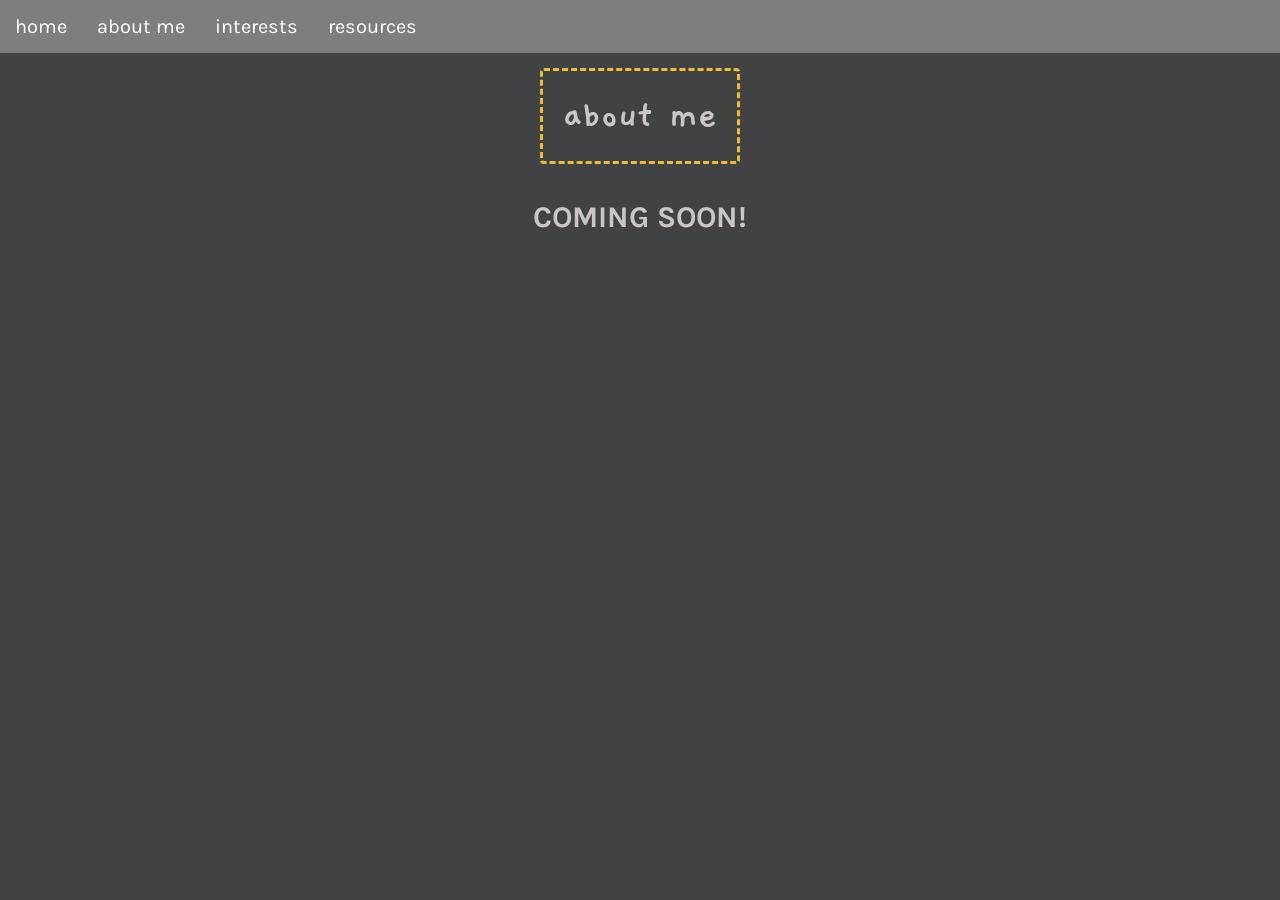
<file: about-me.html>
<!DOCTYPE html>
<html lang="en">
<head>
    <meta charset="UTF-8">
    <meta name="viewport" content="width=device-width, initial-scale=1.0">
    <title>about me!</title>

    <link href="https://fonts.googleapis.com/css2?family=Gaegu&family=Roboto:ital,wght@0,100..900;1,100..900&family=Space+Mono:ital,wght@0,400;0,700;1,400;1,700&display=swap" rel="stylesheet">
    <link href="https://fonts.googleapis.com/css2?family=Asap:ital,wght@0,100..900;1,100..900&family=Karla:ital,wght@0,200..800;1,200..800&display=swap" rel="stylesheet">

    <link rel="stylesheet" href="styles/general.css">
    <link rel="stylesheet" href="styles/navbar.css">
    <link rel="stylesheet" href="styles/main.css">

</head>
<body>
    <nav class="navbar">
        <ul>
            <li><a href="index.html">home</a></li>
            <li><a href="about-me.html">about me</a></li>
            <li><a href="interests.html">interests</a></li>
            <li><a href="resources-used.html">resources</a></li>
        </ul>
    </nav>

    <div class="heading-container">
        <div class="heading">
            <p>about me</p>
        </div>
    </div>

    <h2 class="coming-soon">COMING SOON!</h2>
    <!-- <div class="about-me">
        <p>
            you can call me <span class="highlight">nick</span>. i'm 20 years old and am currently a university student.
        </p>
    </div> -->
</body>
</html>
</file>
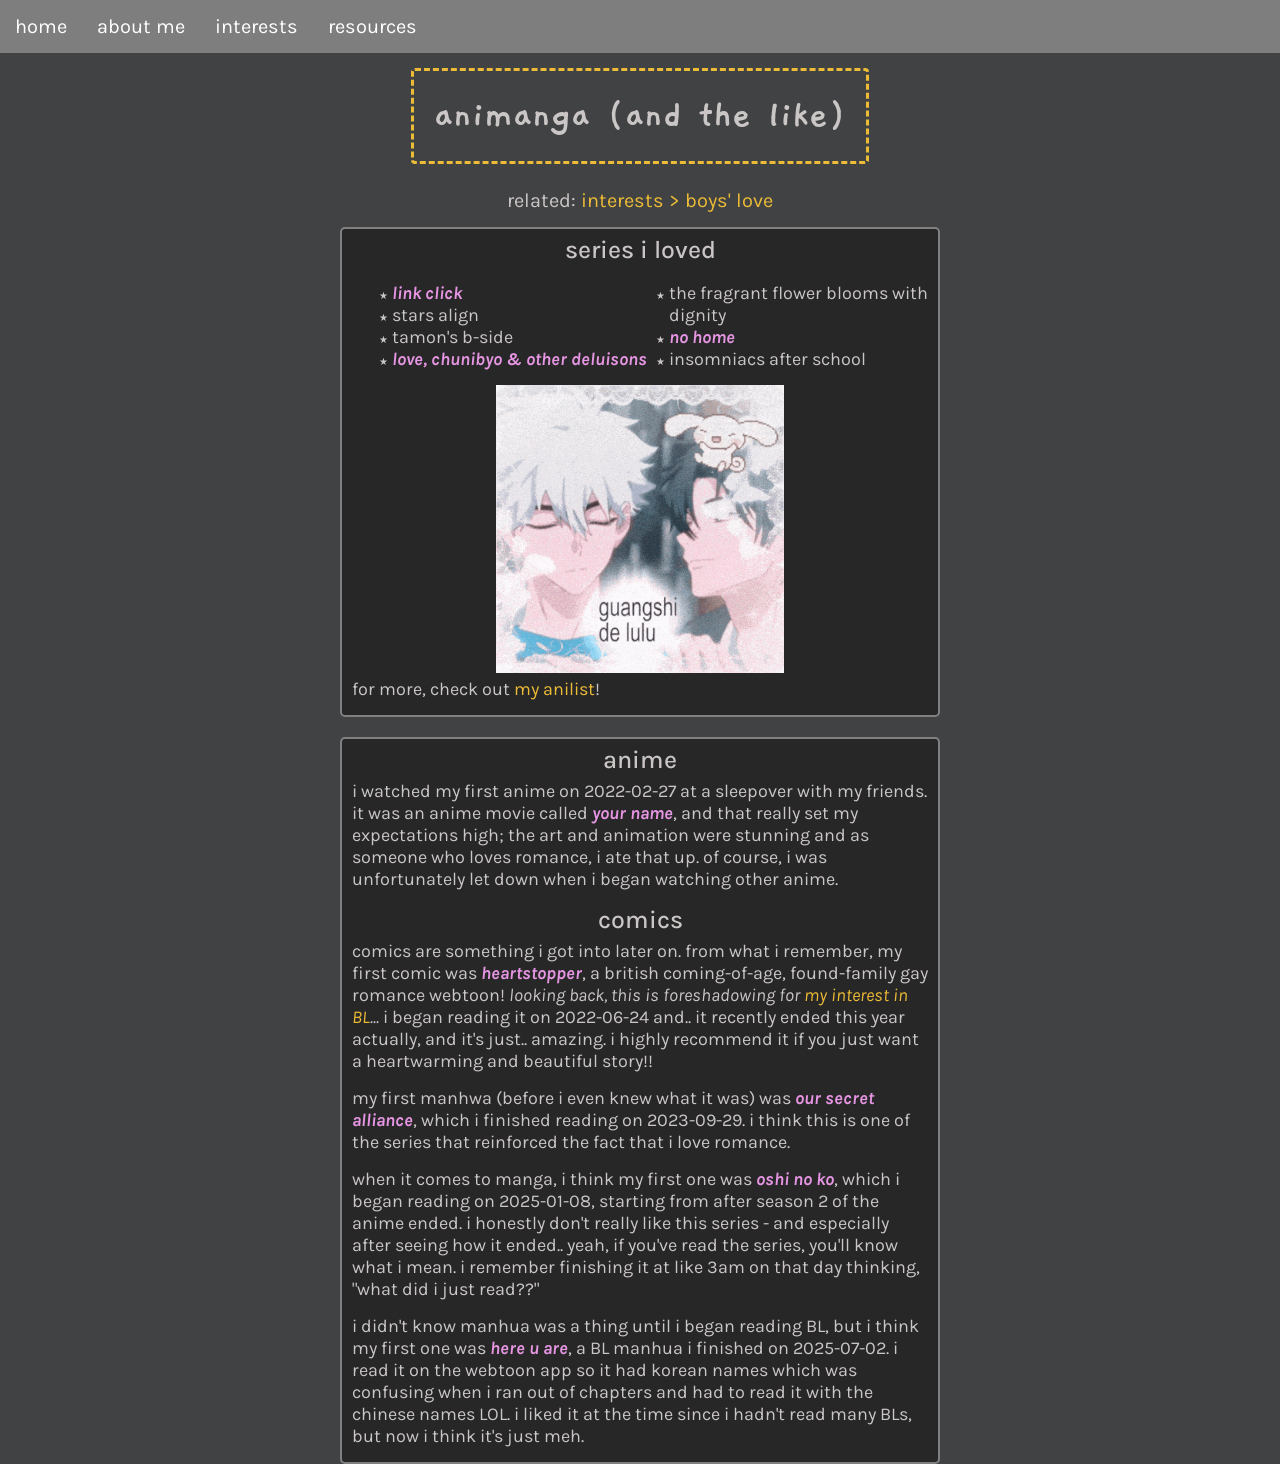
<file: animanga.html>
<!DOCTYPE html>
<html lang="en">
<head>
    <meta charset="UTF-8">
    <meta name="viewport" content="width=device-width, initial-scale=1.0">
    <title>anime &amp; manga!</title>

    <link rel="stylesheet" href="styles/general.css">
    <link rel="stylesheet" href="styles/navbar.css">
    <link rel="stylesheet" href="styles/main.css">

    <link href="https://fonts.googleapis.com/css2?family=Gaegu&family=Roboto:ital,wght@0,100..900;1,100..900&family=Space+Mono:ital,wght@0,400;0,700;1,400;1,700&display=swap" rel="stylesheet">
    <link href="https://fonts.googleapis.com/css2?family=Asap:ital,wght@0,100..900;1,100..900&family=Karla:ital,wght@0,200..800;1,200..800&display=swap" rel="stylesheet">
</head>
<body>
    <nav class="navbar">
        <ul>
            <li><a href="index.html">home</a></li>
            <li><a href="about-me.html">about me</a></li>
            <li><a href="interests.html">interests</a></li>
            <li><a href="resources-used.html">resources</a></li>
        </ul>
    </nav>
    
    <div class="heading-container">
        <div class="heading">
            <p>animanga (and the like)</p>
        </div>
    </div>
    <p class="related-pages">related: <a href="yaoi.html">interests > boys' love</a></p>
    <div class="single-col-grid">
        <div class="animanga-favs">
            <p class="section-heading">
                series i loved
            </p>
            <ul class="section-content star-list">
                <li><span class="highlight">link click</span></li>
                <li>stars align</li>
                <li>tamon's b-side</li>
                <li><span class="highlight">love, chunibyo &amp; other deluisons</span></li>
                <li>the fragrant flower blooms with dignity</li>
                <li><span class="highlight">no&nbsp;home</span></li>
                <li>insomniacs after school</li>
            </ul>
            <img class="guangshi-delulu" src="images/guangshi-delulu.gif" alt="">

            <p class="section-content">
                for more, check out <a href="https://anilist.co/user/nicknugat/">my anilist</a>!
            </p>
        </div>
        <div class="animanga-desc">
            <div class="section-heading">
                anime
            </div>
            <p class="section-content">
                i watched my first anime on 2022-02-27 at a sleepover with my friends. it was an anime movie called <span class="highlight">your name</span>, and that really set my expectations high; the art and animation were stunning and as someone who loves romance, i ate that up. of course, i was unfortunately let down when i began watching other anime.
            </p>


            <div class="section-heading">
                comics
            </div>

            <p class="section-content">
                comics are something i got into later on. from what i remember, my first comic was <span class="highlight">heartstopper</span>, a british coming-of-age, found-family gay romance webtoon! <i>looking back, this is foreshadowing for <a href="yaoi.html">my interest in BL</a>...</i> i began reading it on 2022-06-24 and.. it recently ended this year actually, and it's just.. amazing. i highly recommend it if you just want a heartwarming and beautiful story!! 
            </p>

            <p class="section-content">
                my first manhwa (before i even knew what it was) was <span class="highlight">our secret alliance</span>, which i finished reading on 2023-09-29. i think this is one of the series that reinforced the fact that i love romance.
            </p>

            <p class="section-content">
                when it comes to manga, i think my first one was <span class="highlight">oshi no ko</span>, which i began reading on 2025-01-08, starting from after season 2 of the anime ended. i honestly don't really like this series - and especially after seeing how it ended.. yeah, if you've read the series, you'll know what i mean. i remember finishing it at like 3am on that day thinking, "what did i just read??"
            </p>

            <p class="section-content">
                i didn't know manhua was a thing until i began reading BL, but i think my first one was <span class="highlight">here u are</span>, a BL manhua i finished on 2025-07-02. i read it on the webtoon app so it had korean names which was confusing when i ran out of chapters and had to read it with the chinese names LOL. i liked it at the time since i hadn't read many BLs, but now i think it's just meh.
            </p>
        </div>
    </div>

</body>
</html>
</file>
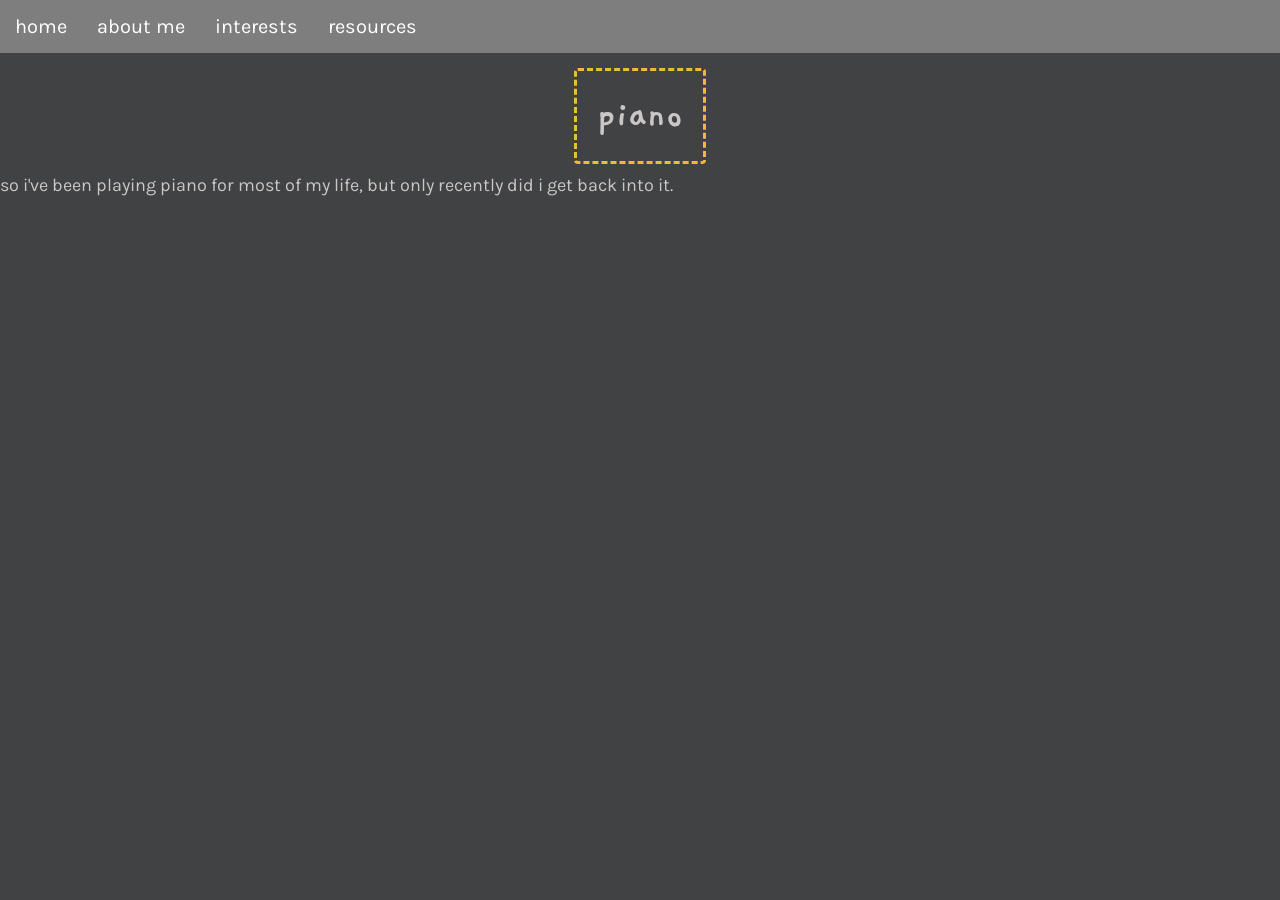
<file: piano.html>
<!DOCTYPE html>
<html lang="en">
<head>
    <meta charset="UTF-8">
    <meta name="viewport" content="width=device-width, initial-scale=1.0">
    <title>piano</title>

    <link href="https://fonts.googleapis.com/css2?family=Gaegu&family=Roboto:ital,wght@0,100..900;1,100..900&family=Space+Mono:ital,wght@0,400;0,700;1,400;1,700&display=swap" rel="stylesheet">
    <link href="https://fonts.googleapis.com/css2?family=Asap:ital,wght@0,100..900;1,100..900&family=Karla:ital,wght@0,200..800;1,200..800&display=swap" rel="stylesheet">

    <link rel="stylesheet" href="styles/general.css">
    <link rel="stylesheet" href="styles/navbar.css">
    <link rel="stylesheet" href="styles/main.css">

</head>
<body>
    <nav class="navbar">
        <ul>
            <li><a href="index.html">home</a></li>
            <li><a href="about-me.html">about me</a></li>
            <li><a href="interests.html">interests</a></li>
            <li><a href="resources-used.html">resources</a></li>
        </ul>
    </nav>

    <div class="heading-container">
        <div class="heading">
            <p>piano</p>
        </div>
    </div>

    <div class="piano-history">
        <p class="section-content">
            so i've been playing piano for most of my life, but only recently did i get back into it.
        </p>

        <p class="section-content">
            
        </p>
    </div>
</body>
</html>
</file>
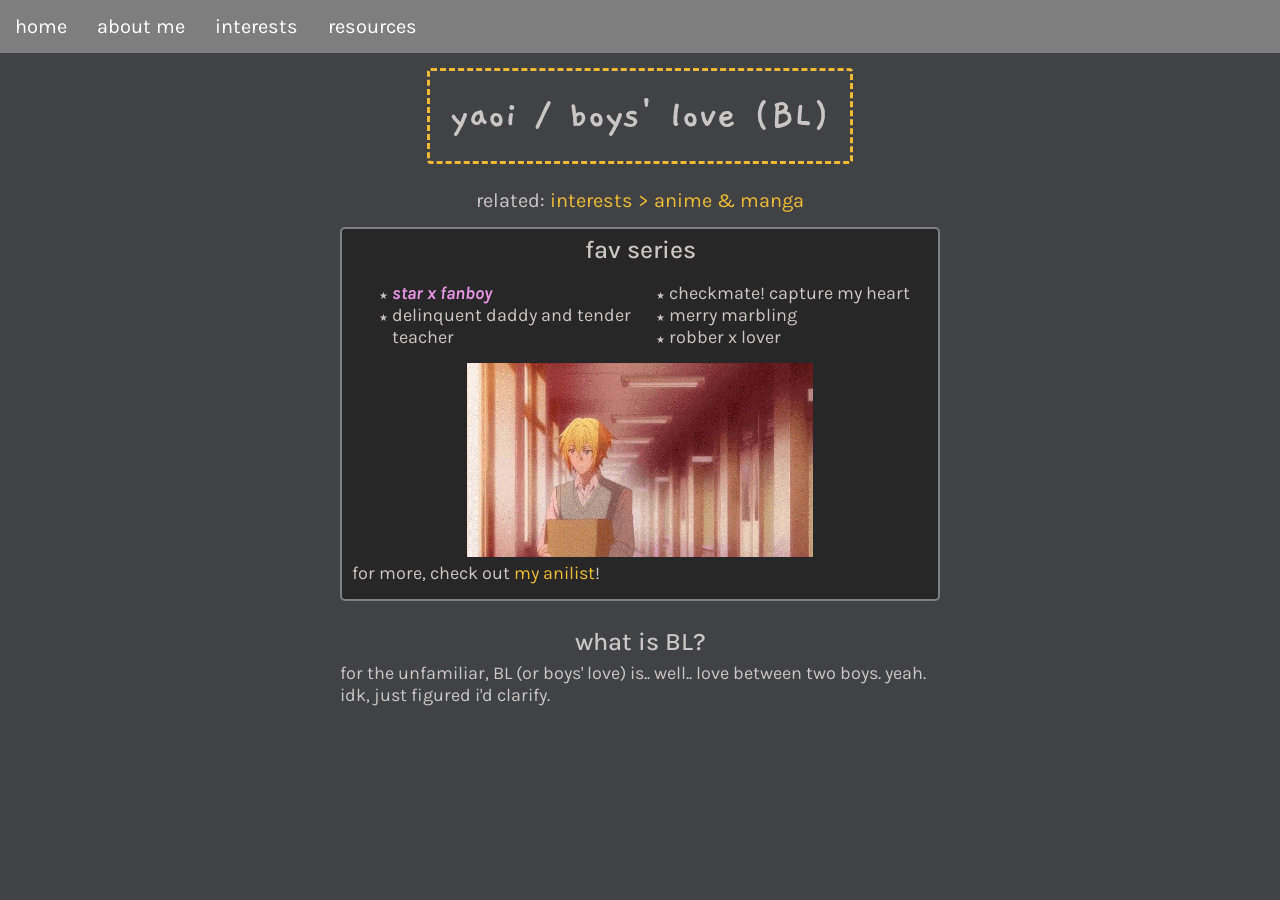
<file: yaoi.html>
<!DOCTYPE html>
<html lang="en">
<head>
    <meta charset="UTF-8">
    <meta name="viewport" content="width=device-width, initial-scale=1.0">
    <title>boys' love!</title>
    
    <link rel="stylesheet" href="styles/general.css">
    <link rel="stylesheet" href="styles/navbar.css">
    <link rel="stylesheet" href="styles/main.css">

    <link href="https://fonts.googleapis.com/css2?family=Gaegu&family=Roboto:ital,wght@0,100..900;1,100..900&family=Space+Mono:ital,wght@0,400;0,700;1,400;1,700&display=swap" rel="stylesheet">
    <link href="https://fonts.googleapis.com/css2?family=Asap:ital,wght@0,100..900;1,100..900&family=Karla:ital,wght@0,200..800;1,200..800&display=swap" rel="stylesheet">
</head>

<body>
    <nav class="navbar">
        <ul>
            <li><a href="index.html">home</a></li>
            <li><a href="about-me.html">about me</a></li>
            <li><a href="interests.html">interests</a></li>
            <li><a href="resources-used.html">resources</a></li>
        </ul>
    </nav>

    <div class="heading-container">
        <div class="heading">
            <p>yaoi / boys' love (BL)</p>
        </div>
    </div>

    <p class="related-pages">related: <a href="animanga.html">interests > anime &amp; manga</a></p>

    <div class="single-col-grid">
        <div class="bl-favs">
            <p class="section-heading">
                fav series
            </p>

            <ul class="section-content star-list">

                <li><span class="highlight">star x fanboy</span></li>
                <li>delinquent daddy and tender teacher</li>
                <li>checkmate! capture my heart</li>
                <li>merry marbling</li>
                <li>robber x lover</li>
            </ul>
            <img class="hirakagi-gif" src="images/hirakagi-gif.gif" alt="">
            
            <p class="section-content">
                for more, check out <a href="https://anilist.co/user/nicknugat/">my anilist</a>!
            </p>
        </div>


        <div class="bl-desc">
            <p class="section-heading">
                what is BL?
            </p>

            <p class="section-content">
                for the unfamiliar, BL (or boys' love) is.. well.. love between two boys. yeah. idk, just figured i'd clarify.
            </p>

            <p class="section-content">
                
            </p>
        </div>
    </div>
</body>
</html>
</file>
<file: styles/general.css>
/* makes everything fit inside a set width */
*,
*::before,
*::after {
    /* default val is content-box */
    box-sizing: border-box;
}

/* TEMPORARY */
h2.coming-soon{
    text-align: center;
}


body{
    font-family: Karla, sans-serif;
    font-size: 20px;
    
    color: rgb(203, 198, 198);
    background-color: rgb(65, 66, 67);
    /* background-color: rgb(220, 200, 223); */

    /* background-image: url('/images/peach-background.jpg'); */
    margin: 0;

}
p{
    margin: 0;
}

ul.star-list li::marker{
    content: "\2605   "; /* filled star */
    font-size: 10px;
}

ul.star-list ul{
    padding-left: 16px;
    column-count: 1;
}

ul.star-list ul li::marker{
    content: "\2606   "; /* empty star */
    font-size: 9px;
}

li.break-before{
    break-before: column;
}


.heading{ 
    display: inline-block;
    /* font-family: Verdana, Geneva, Tahoma, sans-serif; */
    font-family: "Gaegu", sans-serif;
    font-size: 40px;
    font-weight: 700;
    
    border: 3px dashed rgb(237, 188, 54);

    border-radius: 4px;
    padding: 20px;
    margin-bottom: 10px;
}
.heading-container{
    text-align: center;
}

.highlight{
    font-weight: 700; /* maybe not working with this font */
    color: rgb(230, 149, 227);
    font-style: italic;
}

.divider{ 
    text-align: center; 
    font-weight: 700;
    margin-bottom: 10px;
}

.to-do{
    font-family: 'Space Mono';
    position: absolute;
    bottom: 4px;
    padding-right: 15px;
    display: inline-block;
    background-color: rgba(216, 90, 216, 0.8);
    width: 30%;
    overflow-wrap: break-word;
    border-radius: 2px;
    font-size: 16px;
    max-height: 40%;
    cursor: pointer;
}


@media (max-width: 900px){
    .to-do{
        position: relative;
        width: 45%;
        margin-left: 25%;
    }

}

a{
    text-decoration: none;
    transition: color 0.5s;
}
a:link,
a:visited{
    color: rgb(237, 188, 54);
}

a:hover{
    color: rgb(119, 151, 15);
    text-decoration: underline;
}

a:active{
    color: green;
}

.related-pages{
    margin: 15px;
    text-align: center;
}
</file>
<file: styles/navbar.css>
/* .navbar{
    position: absolute;
    background: rgba(236, 133, 49, 0.7);
    left: 5px;
    top: 0;
} */


.navbar{
    margin-bottom: 15px;
}

.navbar ul{
    list-style-type: none;
    padding: 0;
    margin: 0;
    overflow: hidden;
    background-color: rgb(126, 126, 127);
}

.navbar li{
    float: left;
}
.navbar a{
    display: block;
    text-align: center;
    padding: 15px;
    color: white;
    transition: background-color 0.15s;
}

.navbar a:hover{
    background-color: rgb(117, 117, 117);
    text-decoration: none;
}


.navbar a:active{
    background-color: rgb(66, 64, 64);
    text-decoration: none;
}

/* .navbar-heading{
    font-size: 20px;
    font-weight: 700;
    margin-bottom: 5px;
} */
</file>
<file: styles/main.css>
/* @view-transition{
    navigation: auto;
}
::view-transition-group(root){
    animation-duration: 1s;
} */

/* .single-col-grid-wrapper{
    display: grid;
    grid-template-columns: 1fr 400px;
} */

/* .full-page-layout{
    display: grid;
    grid-template-columns: 400px 1fr;
    gap: 20px;
} */

.single-col-grid{
    display: grid;
    justify-content: center;
    grid-template-columns: 600px;
    gap: 20px;
}

.interests-page .single-col-grid{
    grid-template-columns: 600px;
}

@media (max-width: 630px){
    .single-col-grid,
    .interests-page .single-col-grid{
        grid-template-columns: 0.9fr;
    }
}

.section-heading{
    text-align: center;
    font-weight: 500;
    margin: 6px 0;
    font-size: 25px;
}

.section-content{
    font-size: 18px;
    margin-bottom: 15px;
    overflow-wrap: break-word;
}


.animanga-desc,
.animanga-favs,
.bl-favs,
.links-section,
.general-bio-section,
.sites-i-like-section,
.interests{
    width: 100%;
    font-size: 24px;
    display: inline-block;
    vertical-align: top;
    border-radius: 5px;
    border: 2px solid gray;
    background-color: rgb(39, 39, 39);
}

.general-bio-section{
    /* background-color: rgba(156, 218, 238, 0.7); */
    /* background-color: rgba(115, 139, 175, 0.54); */
    padding: 15px 0 0 15px;
    
}
.links-section ul{
    margin-top: 0;
}


.sites-i-like-section{
    /* background-color: rgba(255, 192, 203, 0.7); */
    /* background-color: rgb(142, 140, 140); */
    position: absolute;
    padding: 0 4px 4px 4px;
    bottom: 0;
    right: 3px;
    width: 20%;
}

.sites-i-like-section .section-heading{
    font-size: 20px;
}


.interests{
    padding: 0 20px 20px 20px;
}
.interests ul{
    column-count: 2;
    column-gap: 0;
}

.animanga-favs ul,
.bl-favs ul{
    column-count: 2;
}

@media (max-width: 630px){
    .interests ul,
    .animanga-favs ul,
    .bl-favs ul{
        column-count: 1;
    }
}

.animanga-desc,
.animanga-favs,
.bl-favs{
    padding-right: 10px;
    padding-left: 10px;
}

.guangshi-delulu,
.hirakagi-gif{
    width: 50%;
    display: block;
    margin: 0 auto;
    margin-bottom: 5px;
}

.hirakagi-gif{
    width: 60%;
}
</file>
